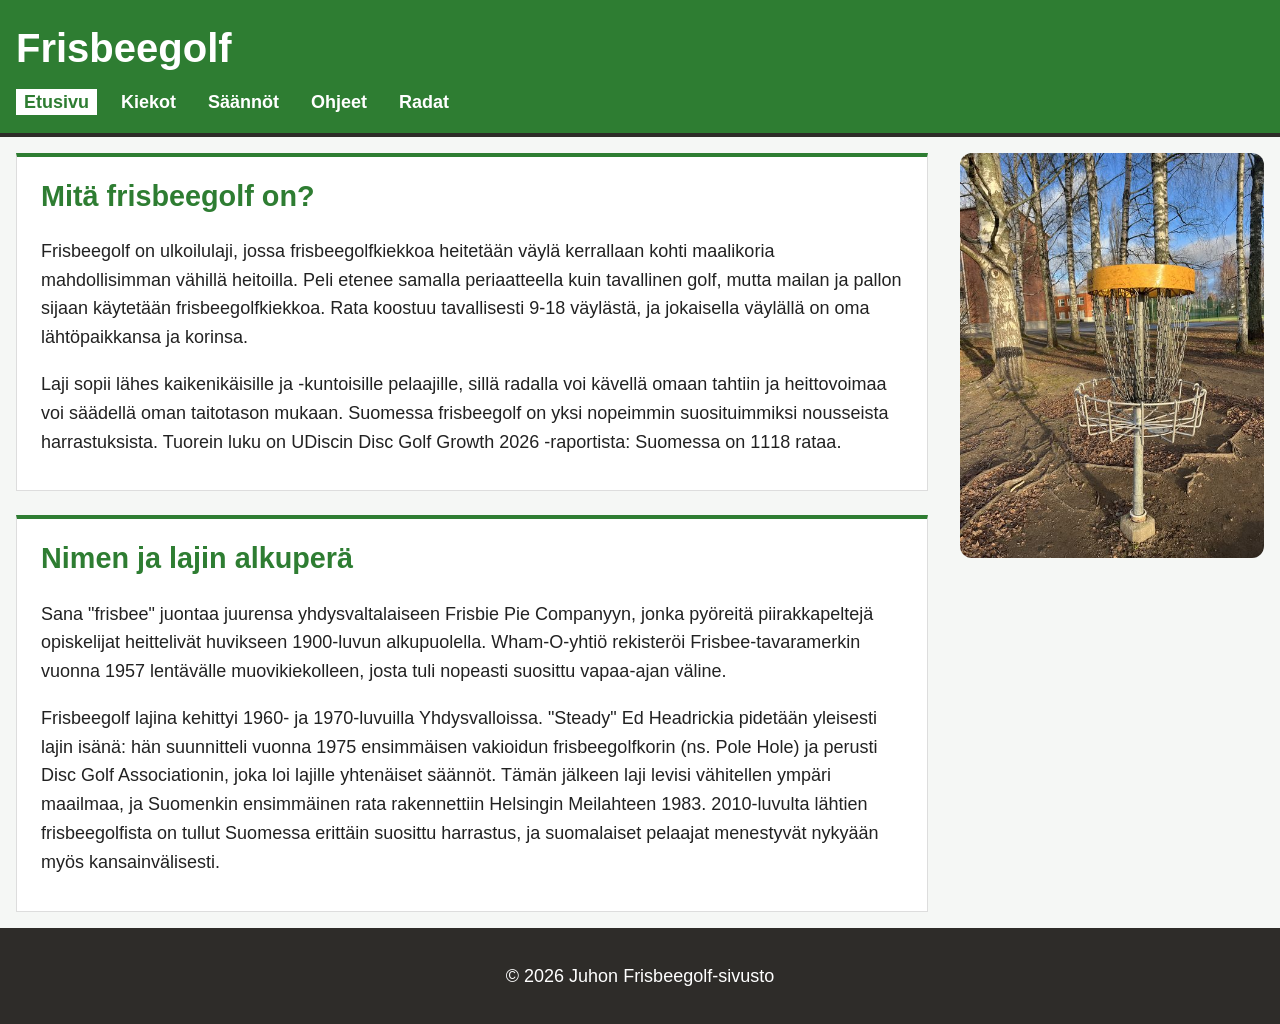
<file: index.html>
<!DOCTYPE html>
<html lang="fi">

<head>
    <meta charset="UTF-8">
    <meta name="viewport" content="width=device-width, initial-scale=1.0">
    <title>Frisbeegolf - Etusivu</title>
    <link rel="stylesheet" href="css/style.css">
</head>

<body>
    <header>
        <h1>Frisbeegolf</h1>
        <nav>
            <ul>
                <li><a href="index.html" aria-current="page">Etusivu</a></li>
                <li><a href="kiekot.html">Kiekot</a></li>
                <li><a href="saannot.html">Säännöt</a></li>
                <li><a href="ohjeet.html">Ohjeet</a></li>
                <li><a href="radat.html">Radat</a></li>
            </ul>
        </nav>
    </header>

    <main class="etusivu">
        <div class="kortit">
            <article class="kortti kortti-levea">
                <h2>Mitä frisbeegolf on?</h2>
                <p>
                    Frisbeegolf on ulkoilulaji, jossa frisbeegolfkiekkoa heitetään väylä kerrallaan
                    kohti maalikoria mahdollisimman vähillä heitoilla. Peli etenee samalla
                    periaatteella kuin tavallinen golf, mutta mailan ja pallon sijaan
                    käytetään frisbeegolfkiekkoa. Rata koostuu tavallisesti 9-18 väylästä, ja
                    jokaisella väylällä on oma lähtöpaikkansa ja korinsa.
                </p>
                <p>
                    Laji sopii lähes kaikenikäisille ja -kuntoisille pelaajille, sillä
                    radalla voi kävellä omaan tahtiin ja heittovoimaa voi säädellä oman
                    taitotason mukaan. Suomessa frisbeegolf on yksi nopeimmin
                    suosituimmiksi nousseista harrastuksista. Tuorein luku on UDiscin Disc Golf Growth 2026 -raportista:
                    Suomessa on 1118 rataa.
                </p>
            </article>

            <article class="kortti kortti-levea">
                <h2>Nimen ja lajin alkuperä</h2>
                <p>
                    Sana "frisbee" juontaa juurensa yhdysvaltalaiseen Frisbie Pie
                    Companyyn, jonka pyöreitä piirakkapeltejä opiskelijat heittelivät
                    huvikseen 1900-luvun alkupuolella. Wham-O-yhtiö rekisteröi
                    Frisbee-tavaramerkin vuonna 1957 lentävälle muovikiekolleen, josta
                    tuli nopeasti suosittu vapaa-ajan väline.
                </p>
                <p>
                    Frisbeegolf lajina kehittyi 1960- ja 1970-luvuilla Yhdysvalloissa.
                    "Steady" Ed Headrickia pidetään yleisesti lajin isänä: hän
                    suunnitteli vuonna 1975 ensimmäisen vakioidun frisbeegolfkorin
                    (ns. Pole Hole) ja perusti Disc Golf Associationin, joka loi
                    lajille yhtenäiset säännöt. Tämän jälkeen laji levisi vähitellen
                    ympäri maailmaa, ja Suomenkin ensimmäinen rata rakennettiin Helsingin Meilahteen
                    1983. 2010-luvulta lähtien frisbeegolfista on tullut
                    Suomessa erittäin suosittu harrastus, ja suomalaiset pelaajat
                    menestyvät nykyään myös kansainvälisesti.
                </p>
            </article>
        </div>

        <div class="reunakuva">
            <img src="images/kori.jpg" alt="Frisbeegolfkori koivujen keskellä syksyisessä puistossa" width="500"
                height="667">
        </div>
    </main>

    <footer>
        <p>&copy; 2026 Juhon Frisbeegolf-sivusto</p>
    </footer>
</body>

</html>
</file>
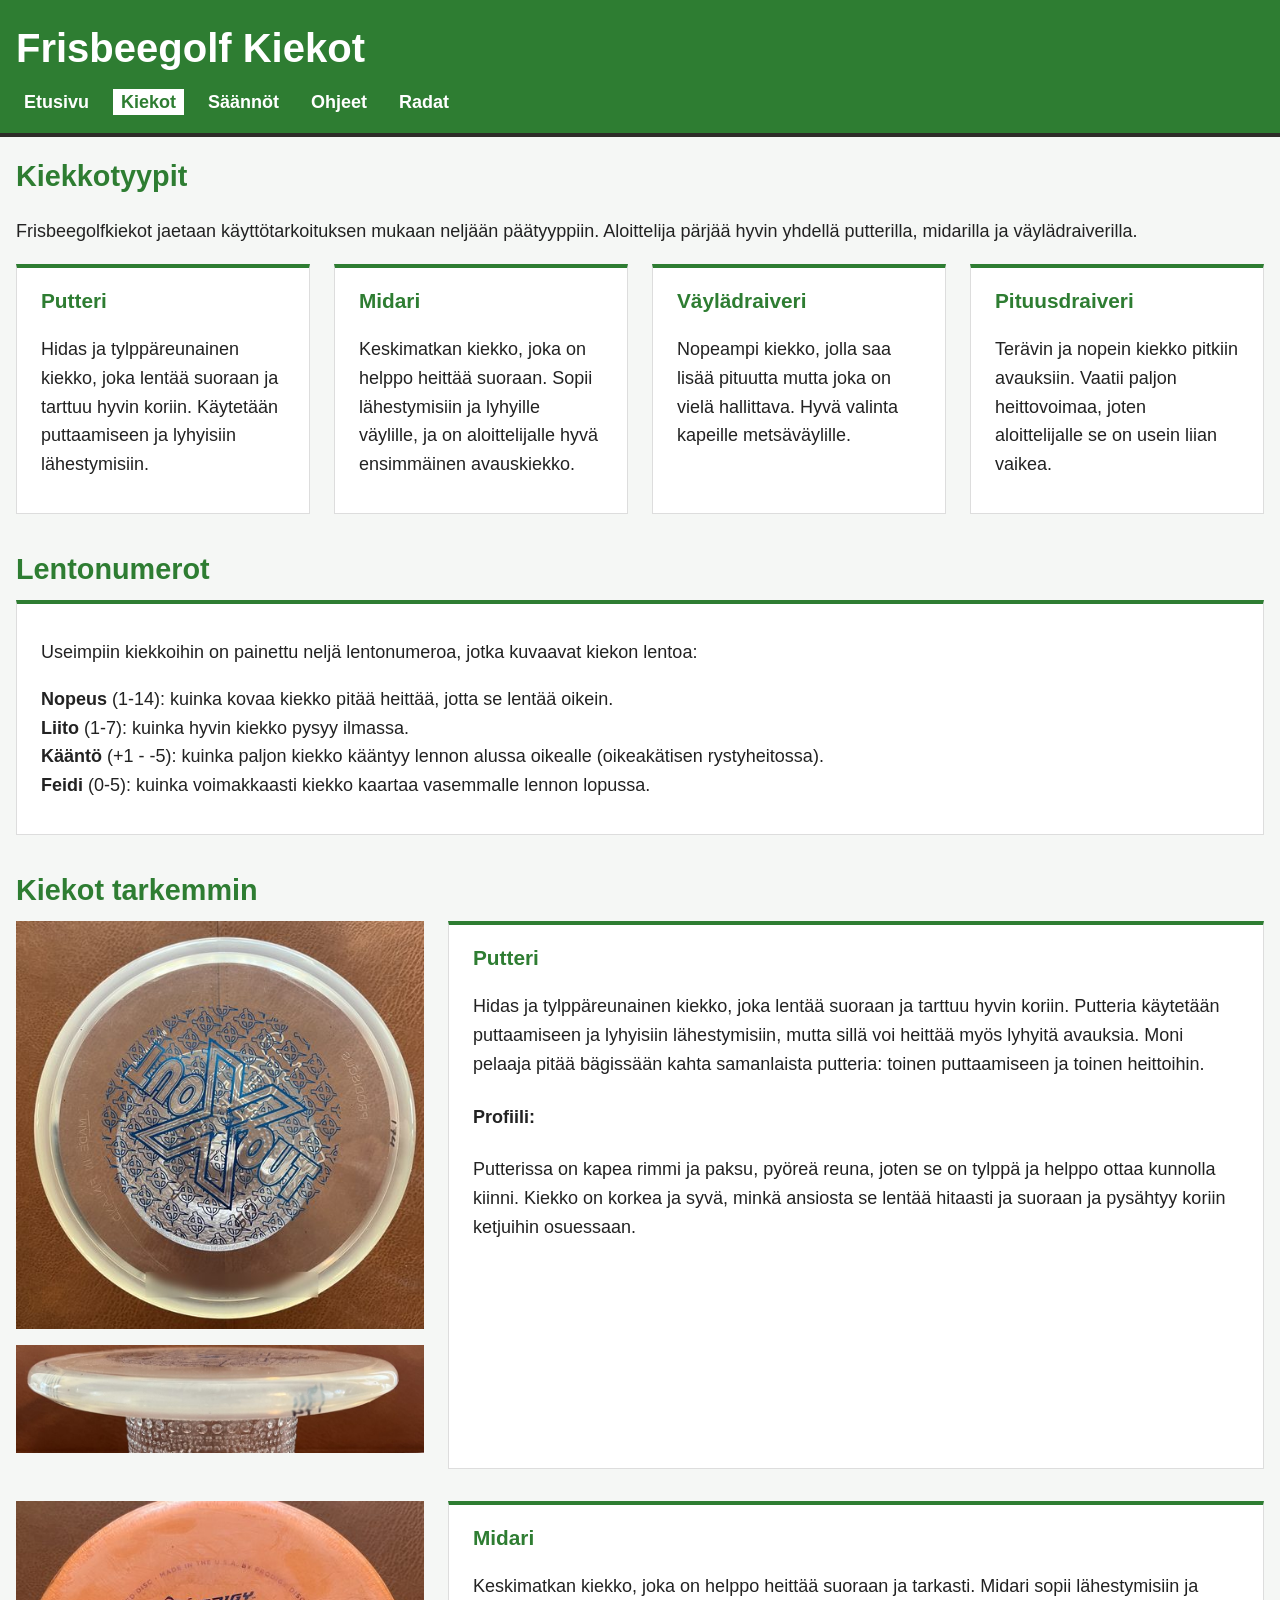
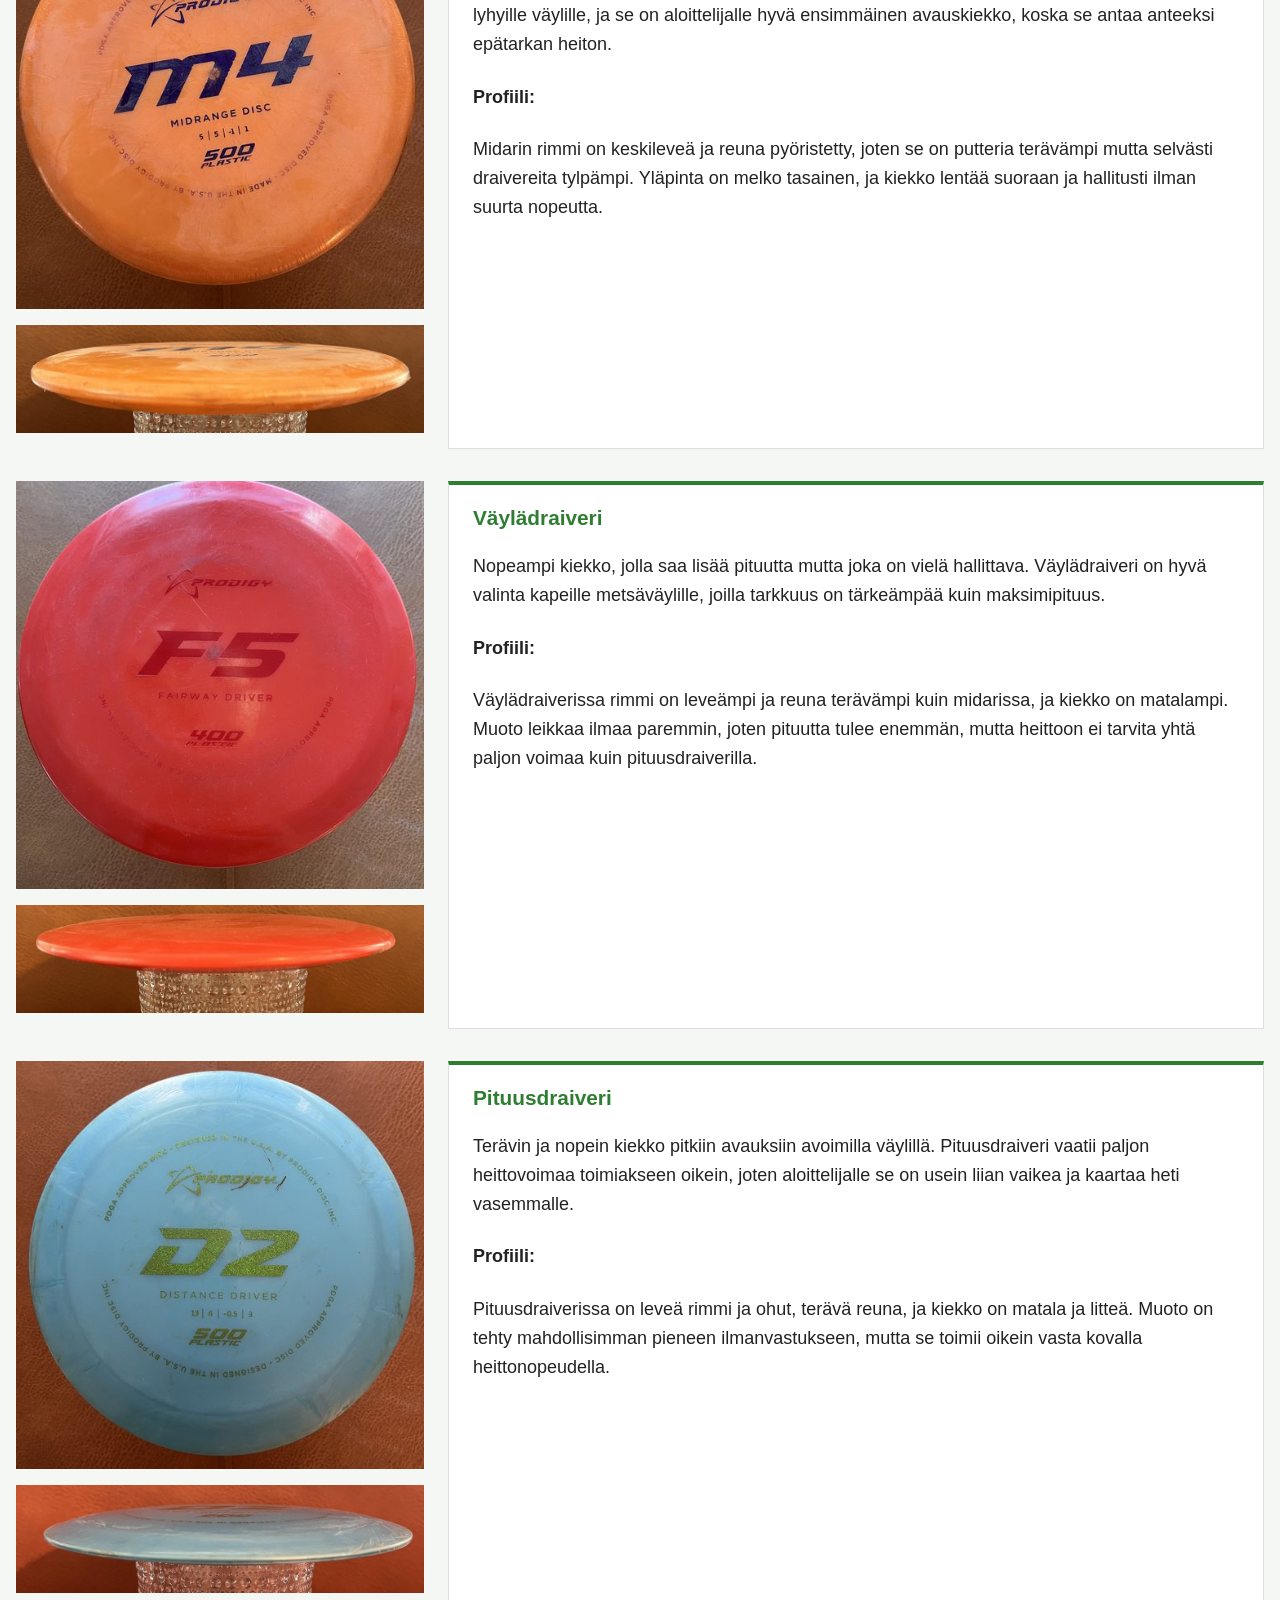
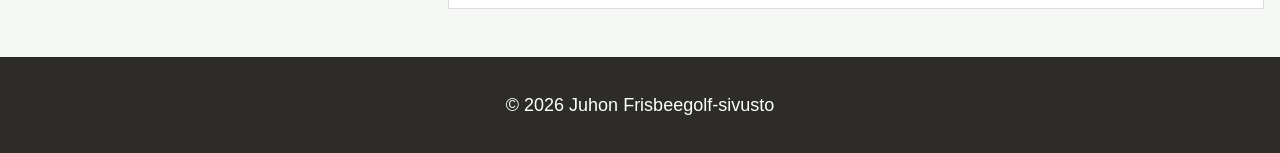
<file: kiekot.html>
<!DOCTYPE html>
<html lang="fi">
<head>
    <meta charset="UTF-8">
    <meta name="viewport" content="width=device-width, initial-scale=1.0">
    <title>Kiekot - Frisbeegolf</title>
    <link rel="stylesheet" href="css/style.css">
</head>
<body>
    <header>
        <h1>Frisbeegolf Kiekot</h1>
        <nav>
            <ul>
                <li><a href="index.html">Etusivu</a></li>
                <li><a href="kiekot.html" aria-current="page">Kiekot</a></li>
                <li><a href="saannot.html">Säännöt</a></li>
                <li><a href="ohjeet.html">Ohjeet</a></li>
                <li><a href="radat.html">Radat</a></li>
            </ul>
        </nav>
    </header>

    <main>
        <section>
            <h2>Kiekkotyypit</h2>
            <p>
                Frisbeegolfkiekot jaetaan käyttötarkoituksen mukaan neljään päätyyppiin.
                Aloittelija pärjää hyvin yhdellä putterilla, midarilla ja väylädraiverilla.
            </p>
            <div class="kortit">
                <article class="kortti">
                    <h3>Putteri</h3>
                    <p>
                        Hidas ja tylppäreunainen kiekko, joka lentää suoraan ja tarttuu
                        hyvin koriin. Käytetään puttaamiseen ja lyhyisiin lähestymisiin.
                    </p>
                </article>
                <article class="kortti">
                    <h3>Midari</h3>
                    <p>
                        Keskimatkan kiekko, joka on helppo heittää suoraan. Sopii
                        lähestymisiin ja lyhyille väylille, ja on aloittelijalle hyvä
                        ensimmäinen avauskiekko.
                    </p>
                </article>
                <article class="kortti">
                    <h3>Väylädraiveri</h3>
                    <p>
                        Nopeampi kiekko, jolla saa lisää pituutta mutta joka on vielä
                        hallittava. Hyvä valinta kapeille metsäväylille.
                    </p>
                </article>
                <article class="kortti">
                    <h3>Pituusdraiveri</h3>
                    <p>
                        Terävin ja nopein kiekko pitkiin avauksiin. Vaatii paljon
                        heittovoimaa, joten aloittelijalle se on usein liian vaikea.
                    </p>
                </article>
            </div>
        </section>

        <section>
            <h2>Lentonumerot</h2>
            <div class="kortit">
                <article class="kortti kortti-levea">
                    <p>Useimpiin kiekkoihin on painettu neljä lentonumeroa, jotka kuvaavat kiekon lentoa:</p>
                    <ul>
                        <li><strong>Nopeus</strong> (1-14): kuinka kovaa kiekko pitää heittää, jotta se lentää oikein.</li>
                        <li><strong>Liito</strong> (1-7): kuinka hyvin kiekko pysyy ilmassa.</li>
                        <li><strong>Kääntö</strong> (+1 - -5): kuinka paljon kiekko kääntyy lennon alussa oikealle (oikeakätisen rystyheitossa).</li>
                        <li><strong>Feidi</strong> (0-5): kuinka voimakkaasti kiekko kaartaa vasemmalle lennon lopussa.</li>
                    </ul>
                </article>
            </div>
        </section>

        <section>
            <h2>Kiekot tarkemmin</h2>
            <article class="kiekko">
                <div class="kiekko-kuvat">
                    <img src="images/putteri-etu.jpg"
                        alt="Läpinäkyvä Prodiscus Jokeri -putteri ylhäältä kuvattuna"
                        width="500" height="500">
                    <img src="images/putteri-profiili.jpg"
                        alt="Jokeri-putteri sivulta, jossa näkyy paksu ja tylppä reuna"
                        width="900" height="238">
                </div>
                <div class="kortti">
                    <div>
                        <h3>Putteri</h3>
                        <p>
                            Hidas ja tylppäreunainen kiekko, joka lentää suoraan ja tarttuu hyvin koriin. Putteria käytetään puttaamiseen ja lyhyisiin lähestymisiin, mutta sillä voi heittää myös lyhyitä avauksia. Moni pelaaja pitää bägissään kahta samanlaista putteria: toinen puttaamiseen ja toinen heittoihin.
                        </p>
                    </div>
                    <div class="profiili">
                        <h4>Profiili:</h4>
                        <p>
                            Putterissa on kapea rimmi ja paksu, pyöreä reuna, joten se on tylppä ja helppo ottaa kunnolla kiinni. Kiekko on korkea ja syvä, minkä ansiosta se lentää hitaasti ja suoraan ja pysähtyy koriin ketjuihin osuessaan.
                        </p>
                    </div>
                </div>
            </article>

            <article class="kiekko">
                <div class="kiekko-kuvat">
                    <img src="images/midari-etu.jpg"
                        alt="Oranssi Prodigy M4 -midari ylhäältä kuvattuna"
                        width="500" height="500">
                    <img src="images/midari-profiili.jpg"
                        alt="M4-midari sivulta, jossa näkyy keskipaksu reuna"
                        width="900" height="238">
                </div>
                <div class="kortti">
                    <div>
                        <h3>Midari</h3>
                        <p>
                            Keskimatkan kiekko, joka on helppo heittää suoraan ja tarkasti. Midari sopii lähestymisiin ja lyhyille väylille, ja se on aloittelijalle hyvä ensimmäinen avauskiekko, koska se antaa anteeksi epätarkan heiton.
                        </p>
                    </div>
                    <div class="profiili">
                        <h4>Profiili:</h4>
                        <p>
                            Midarin rimmi on keskileveä ja reuna pyöristetty, joten se on putteria terävämpi mutta selvästi draivereita tylpämpi. Yläpinta on melko tasainen, ja kiekko lentää suoraan ja hallitusti ilman suurta nopeutta.
                        </p>
                    </div>
                </div>
            </article>

            <article class="kiekko">
                <div class="kiekko-kuvat">
                    <img src="images/vayladraiveri-etu.jpg"
                        alt="Punainen Prodigy F5 -väylädraiveri ylhäältä kuvattuna"
                        width="500" height="500">
                    <img src="images/vayladraiveri-profiili.jpg"
                        alt="F5-väylädraiveri sivulta, jossa näkyy ohuempi ja terävämpi reuna"
                        width="900" height="238">
                </div>
                <div class="kortti">
                    <div>
                        <h3>Väylädraiveri</h3>
                        <p>
                            Nopeampi kiekko, jolla saa lisää pituutta mutta joka on vielä hallittava. Väylädraiveri on hyvä valinta kapeille metsäväylille, joilla tarkkuus on tärkeämpää kuin maksimipituus.
                        </p>
                    </div>
                    <div class="profiili">
                        <h4>Profiili:</h4>
                        <p>
                            Väylädraiverissa rimmi on leveämpi ja reuna terävämpi kuin midarissa, ja kiekko on matalampi. Muoto leikkaa ilmaa paremmin, joten pituutta tulee enemmän, mutta heittoon ei tarvita yhtä paljon voimaa kuin pituusdraiverilla.
                        </p>
                    </div>
                </div>
            </article>

            <article class="kiekko">
                <div class="kiekko-kuvat">
                    <img src="images/pituusdraiveri-etu.jpg"
                        alt="Vaaleansininen Prodigy D2 -pituusdraiveri ylhäältä kuvattuna"
                        width="500" height="500">
                    <img src="images/pituusdraiveri-profiili.jpg"
                        alt="D2-pituusdraiveri sivulta, jossa näkyy ohut ja terävä reuna"
                        width="900" height="238">
                </div>
                <div class="kortti">
                    <div>
                        <h3>Pituusdraiveri</h3>
                        <p>
                            Terävin ja nopein kiekko pitkiin avauksiin avoimilla väylillä. Pituusdraiveri vaatii paljon heittovoimaa toimiakseen oikein, joten aloittelijalle se on usein liian vaikea ja kaartaa heti vasemmalle.
                        </p>
                    </div>
                    <div class="profiili">
                        <h4>Profiili:</h4>
                        <p>
                            Pituusdraiverissa on leveä rimmi ja ohut, terävä reuna, ja kiekko on matala ja litteä. Muoto on tehty mahdollisimman pieneen ilmanvastukseen, mutta se toimii oikein vasta kovalla heittonopeudella.
                        </p>
                    </div>
                </div>
            </article>
        </section>
    </main>

    <footer>
        <p>&copy; 2026 Juhon Frisbeegolf-sivusto</p>
    </footer>
</body>
</html>
</file>
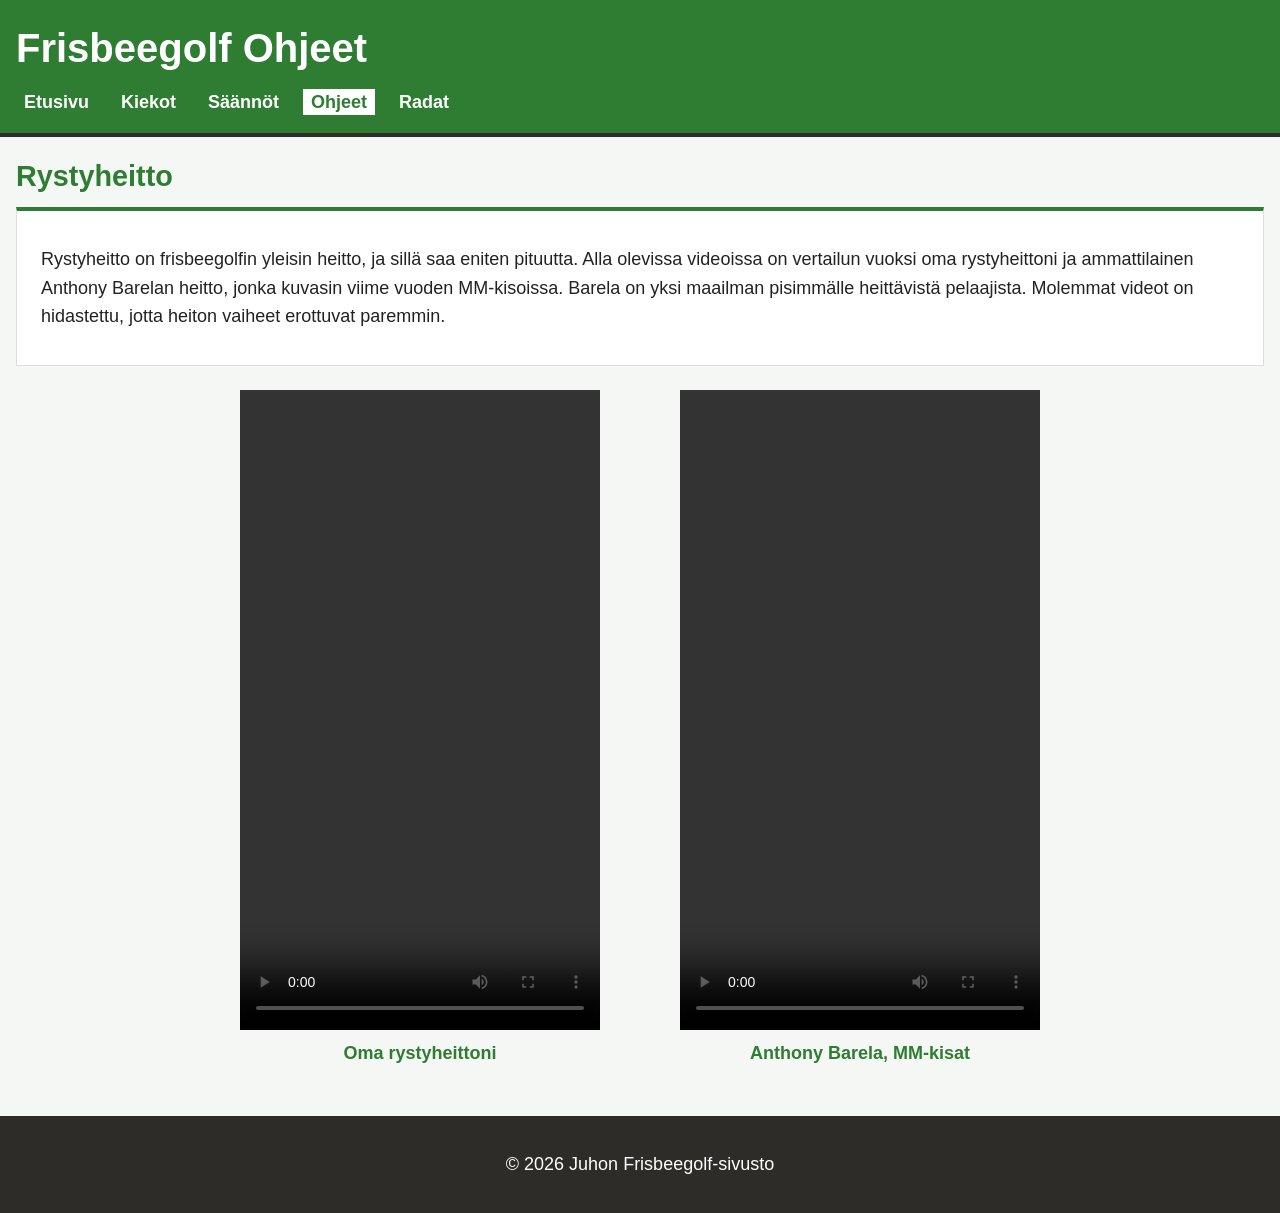
<file: ohjeet.html>
<!DOCTYPE html>
<html lang="fi">

<head>
    <meta charset="UTF-8">
    <meta name="viewport" content="width=device-width, initial-scale=1.0">
    <title>Ohjeet - Frisbeegolf</title>
    <link rel="stylesheet" href="css/style.css">
</head>

<body>
    <header>
        <h1>Frisbeegolf Ohjeet</h1>
        <nav>
            <ul>
                <li><a href="index.html">Etusivu</a></li>
                <li><a href="kiekot.html">Kiekot</a></li>
                <li><a href="saannot.html">Säännöt</a></li>
                <li><a href="ohjeet.html" aria-current="page">Ohjeet</a></li>
                <li><a href="radat.html">Radat</a></li>
            </ul>
        </nav>
    </header>

    <main>
        <section>
            <h2>Rystyheitto</h2>
            <div class="kortit">
                <article class="kortti kortti-levea">
                    <p>
                        Rystyheitto on frisbeegolfin yleisin heitto, ja sillä saa eniten pituutta.
                        Alla olevissa videoissa on vertailun vuoksi oma rystyheittoni ja
                        ammattilainen Anthony Barelan heitto, jonka kuvasin viime vuoden
                        MM-kisoissa. Barela on yksi maailman pisimmälle heittävistä pelaajista.
                        Molemmat videot on hidastettu, jotta heiton vaiheet erottuvat paremmin.
                    </p>
                </article>
                <div class="videopaikka kortti-levea">
                    <figure>
                        <video controls width="360" height="640">
                            <source src="video/rystyheitto.mp4" type="video/mp4">
                        </video>
                        <figcaption>Oma rystyheittoni</figcaption>
                    </figure>
                    <figure>
                        <video controls width="360" height="640">
                            <source src="video/barela-rystyheitto.mp4" type="video/mp4">
                        </video>
                        <figcaption>Anthony Barela, MM-kisat</figcaption>
                    </figure>
                </div>
            </div>
        </section>
    </main>

    <footer>
        <p>&copy; 2026 Juhon Frisbeegolf-sivusto</p>
    </footer>
</body>

</html>
</file>
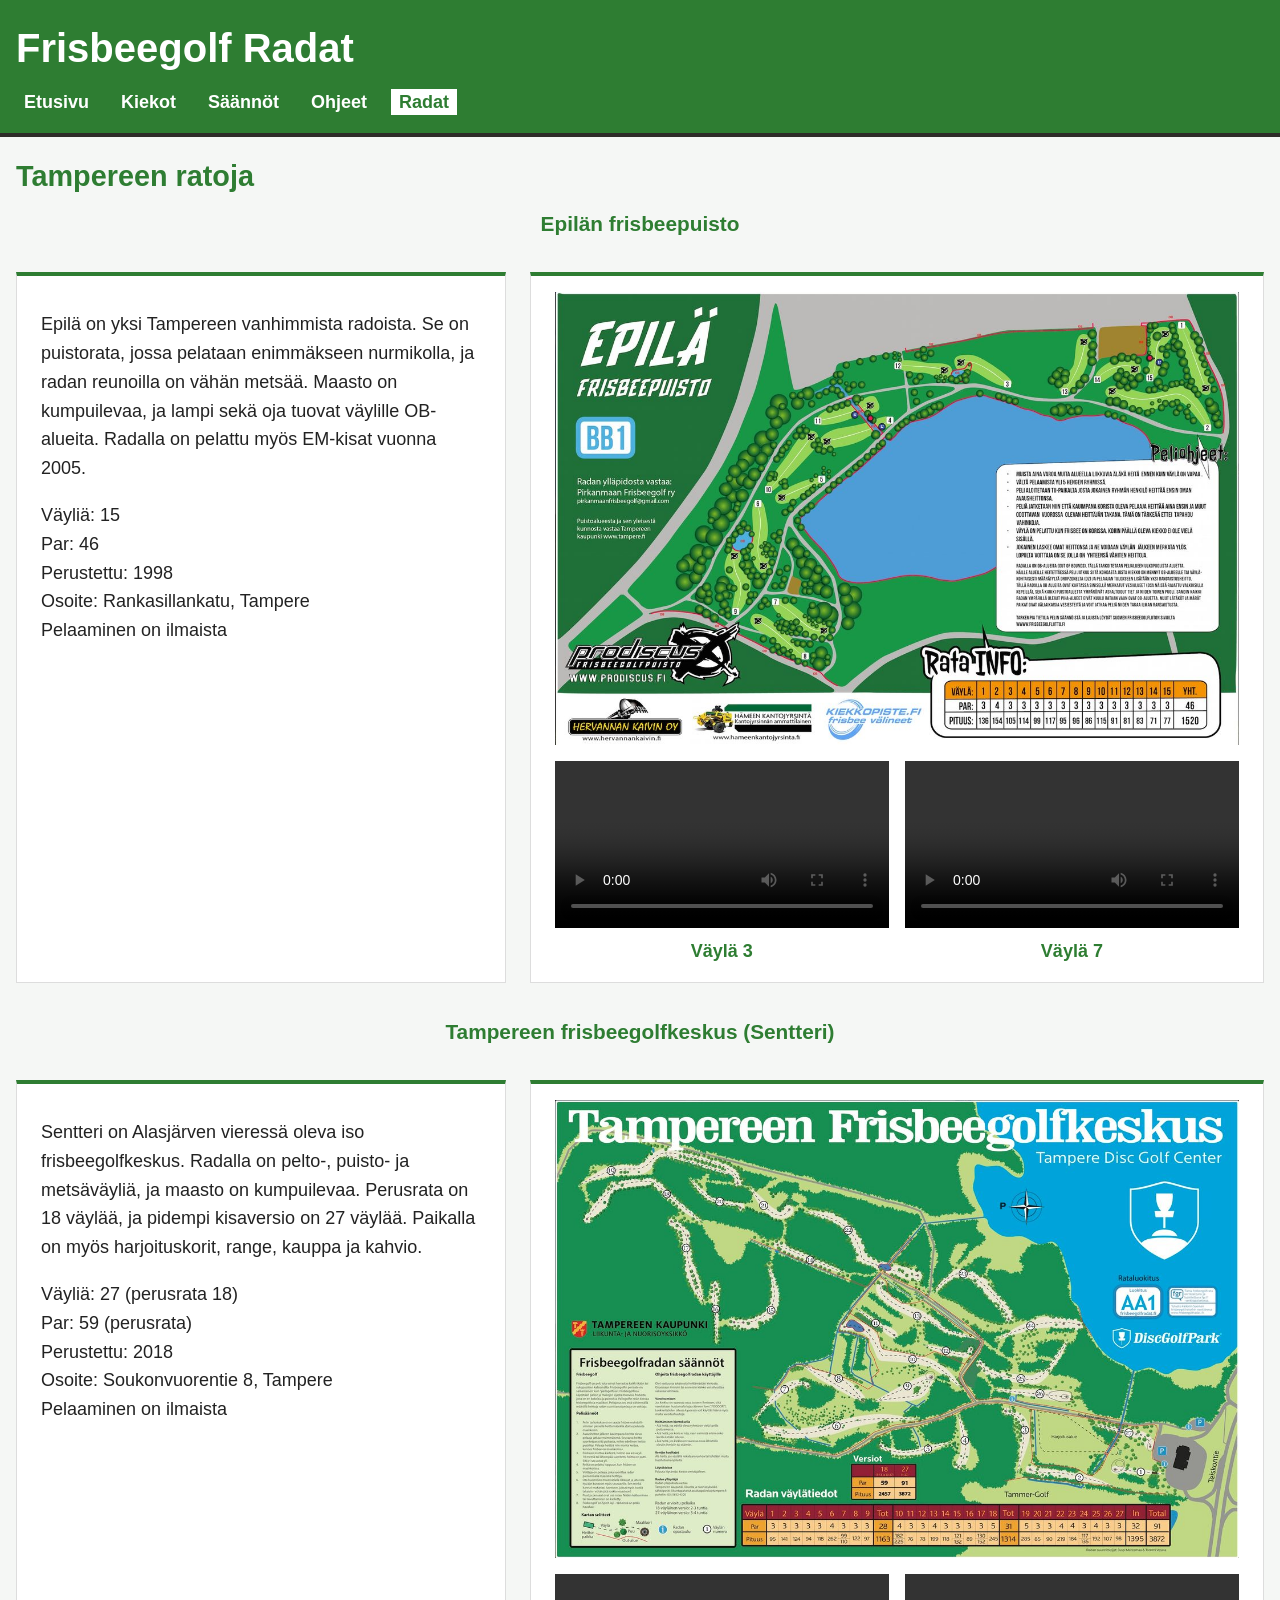
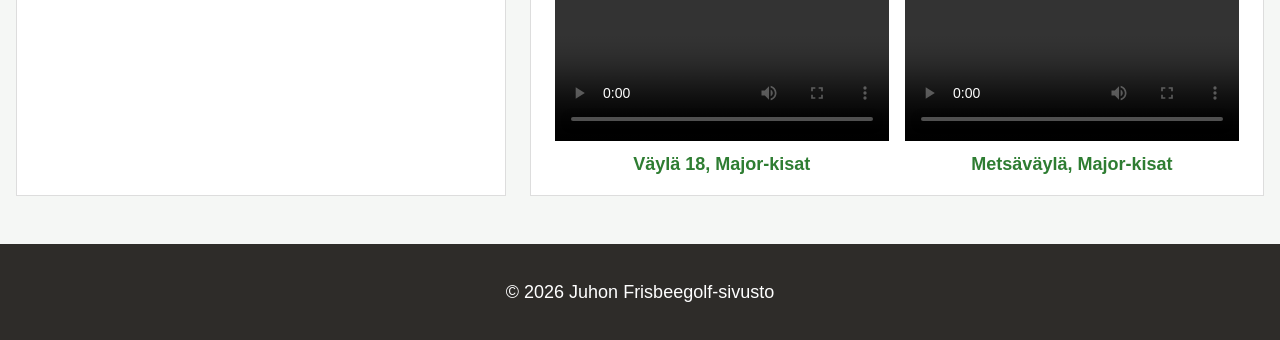
<file: radat.html>
<!DOCTYPE html>
<html lang="fi">
<head>
    <meta charset="UTF-8">
    <meta name="viewport" content="width=device-width, initial-scale=1.0">
    <title>Radat - Frisbeegolf</title>
    <link rel="stylesheet" href="css/style.css">
</head>
<body>
    <header>
        <h1>Frisbeegolf Radat</h1>
        <nav>
            <ul>
                <li><a href="index.html">Etusivu</a></li>
                <li><a href="kiekot.html">Kiekot</a></li>
                <li><a href="saannot.html">Säännöt</a></li>
                <li><a href="ohjeet.html">Ohjeet</a></li>
                <li><a href="radat.html" aria-current="page">Radat</a></li>
            </ul>
        </nav>
    </header>

    <main class="radat-sivu">
        <section>
            <h2>Tampereen ratoja</h2>
            <article class="rata">
                <h3 class="radan-nimi">Epilän frisbeepuisto</h3>
                <div class="kortti">
                    <p>
                        Epilä on yksi Tampereen vanhimmista radoista. Se on puistorata,
                        jossa pelataan enimmäkseen nurmikolla, ja radan reunoilla on
                        vähän metsää. Maasto on kumpuilevaa, ja lampi sekä oja tuovat
                        väylille OB-alueita. Radalla on pelattu myös EM-kisat vuonna 2005.
                    </p>
                    <ul>
                        <li>Väyliä: 15</li>
                        <li>Par: 46</li>
                        <li>Perustettu: 1998</li>
                        <li>Osoite: Rankasillankatu, Tampere</li>
                        <li>Pelaaminen on ilmaista</li>
                    </ul>
                </div>
                <div class="kortti ratakuvat">
                    <img class="ratakartta" src="images/epila-ratakartta.jpg"
                        alt="Epilän frisbeepuiston ratakartta, jossa näkyvät 15 väylää lammen ympärillä"
                        width="1200" height="794">
                    <figure>
                        <video controls width="720" height="1280">
                            <source src="video/epila-avaus1.mp4" type="video/mp4">
                        </video>
                        <figcaption>Väylä 3</figcaption>
                    </figure>
                    <figure>
                        <video controls width="720" height="1280">
                            <source src="video/epila-avaus2.mp4" type="video/mp4">
                        </video>
                        <figcaption>Väylä 7</figcaption>
                    </figure>
                </div>
            </article>

            <article class="rata">
                <h3 class="radan-nimi">Tampereen frisbeegolfkeskus (Sentteri)</h3>
                <div class="kortti">
                    <p>
                        Sentteri on Alasjärven vieressä oleva iso frisbeegolfkeskus.
                        Radalla on pelto-, puisto- ja metsäväyliä, ja maasto on kumpuilevaa.
                        Perusrata on 18 väylää, ja pidempi kisaversio on 27 väylää.
                        Paikalla on myös harjoituskorit, range, kauppa ja kahvio.
                    </p>
                    <ul>
                        <li>Väyliä: 27 (perusrata 18)</li>
                        <li>Par: 59 (perusrata)</li>
                        <li>Perustettu: 2018</li>
                        <li>Osoite: Soukonvuorentie 8, Tampere</li>
                        <li>Pelaaminen on ilmaista</li>
                    </ul>
                </div>
                <div class="kortti ratakuvat">
                    <img class="ratakartta" src="images/sentteri-ratakartta.jpg"
                        alt="Tampereen frisbeegolfkeskuksen ratakartta, jossa näkyvät 27 väylää Alasjärven rannalla"
                        width="1200" height="803">
                    <figure>
                        <video controls width="720" height="1280">
                            <source src="video/sentteri-vayla18.mp4" type="video/mp4">
                        </video>
                        <figcaption>Väylä 18, Major-kisat</figcaption>
                    </figure>
                    <figure>
                        <video controls width="720" height="1280">
                            <source src="video/sentteri-metsavayla.mp4" type="video/mp4">
                        </video>
                        <figcaption>Metsäväylä, Major-kisat</figcaption>
                    </figure>
                </div>
            </article>
        </section>
    </main>

    <footer>
        <p>&copy; 2026 Juhon Frisbeegolf-sivusto</p>
    </footer>
</body>
</html>
</file>
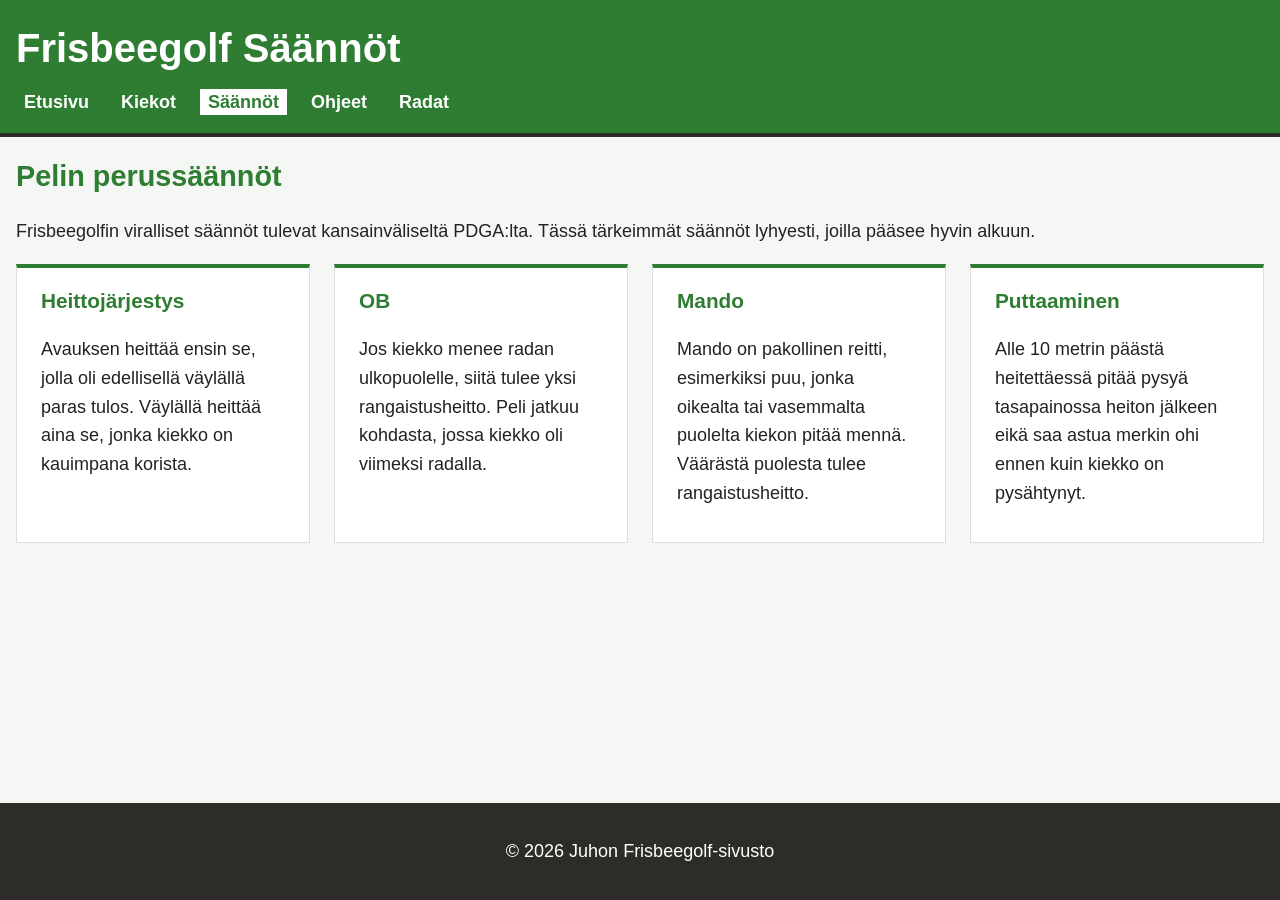
<file: saannot.html>
<!DOCTYPE html>
<html lang="fi">
<head>
    <meta charset="UTF-8">
    <meta name="viewport" content="width=device-width, initial-scale=1.0">
    <title>Säännöt - Frisbeegolf</title>
    <link rel="stylesheet" href="css/style.css">
</head>
<body>
    <header>
        <h1>Frisbeegolf Säännöt</h1>
        <nav>
            <ul>
                <li><a href="index.html">Etusivu</a></li>
                <li><a href="kiekot.html">Kiekot</a></li>
                <li><a href="saannot.html" aria-current="page">Säännöt</a></li>
                <li><a href="ohjeet.html">Ohjeet</a></li>
                <li><a href="radat.html">Radat</a></li>
            </ul>
        </nav>
    </header>

    <main>
        <section>
            <h2>Pelin perussäännöt</h2>
            <p>
                Frisbeegolfin viralliset säännöt tulevat kansainväliseltä PDGA:lta.
                Tässä tärkeimmät säännöt lyhyesti, joilla pääsee hyvin alkuun.
            </p>
            <div class="kortit">
                <article class="kortti">
                    <h3>Heittojärjestys</h3>
                    <p>
                        Avauksen heittää ensin se, jolla oli edellisellä väylällä paras
                        tulos. Väylällä heittää aina se, jonka kiekko on kauimpana korista.
                    </p>
                </article>
                <article class="kortti">
                    <h3>OB</h3>
                    <p>
                        Jos kiekko menee radan ulkopuolelle, siitä tulee yksi
                        rangaistusheitto. Peli jatkuu kohdasta, jossa kiekko oli viimeksi radalla.
                    </p>
                </article>
                <article class="kortti">
                    <h3>Mando</h3>
                    <p>
                        Mando on pakollinen reitti, esimerkiksi puu, jonka oikealta
                        tai vasemmalta puolelta kiekon pitää mennä. Väärästä puolesta tulee rangaistusheitto.
                    </p>
                </article>
                <article class="kortti">
                    <h3>Puttaaminen</h3>
                    <p>
                        Alle 10 metrin päästä heitettäessä pitää pysyä tasapainossa
                        heiton jälkeen eikä saa astua merkin ohi ennen kuin kiekko on pysähtynyt.
                    </p>
                </article>
            </div>
        </section>
    </main>

    <footer>
        <p>&copy; 2026 Juhon Frisbeegolf-sivusto</p>
    </footer>
</body>
</html>
</file>
<file: css/style.css>
body {
    font-family: Arial, sans-serif;
    margin: 0;
    padding: 0;
    color: #222;
    background-color: #f5f7f5;
    font-size: 18px;
    line-height: 1.6;
    display: grid;
    grid-template-rows: auto 1fr auto;
    min-height: 100vh;
}

h1, h2, h3 {
    font-family: Arial, sans-serif;
    margin: 0 0 0.5rem 0;
}

h1 {
    font-size: 2.5rem;
}

h2 {
    font-size: 1.8rem;
    color: #2e7d32;
}

h3 {
    font-size: 1.3rem;
    color: #2e7d32;
}

header {
    background-color: #2e7d32;
    color: white;
    padding: 1rem;
    border-bottom: 4px solid #2e2c29;
    position: sticky;
    top: 0;
    z-index: 10;
}

/* flexi navigaatiota */
nav ul {
    list-style: none;
    display: flex;
    gap: 1rem;
    padding: 0;
    margin: 0.5rem 0 0 0;
}

nav a {
    color: white;
    text-decoration: none;
    font-weight: bold;
    padding: 0.2rem 0.5rem;
}

nav a:hover {
    color: #000000;
}

/* yläpalkin aktiivinen sivusto merkintä */
nav a[aria-current="page"] {
    background-color: white;
    color: #2e7d32;
}

/* kaikilla sivuilla sama sisällön max leveys */
main {
    padding: 1rem;
    max-width: 1300px;
    width: 100%;
    box-sizing: border-box;
    margin: 0 auto;
}

section {
    margin-bottom: 2rem;
}

/* etusivun layoutti jossa tekstit on vasemmalla ja kuvat oikeella */
.etusivu {
    display: grid;
    grid-template-columns: 3fr 1fr;
    gap: 2rem;
}

.reunakuva img {
    width: 100%;
    height: auto;
    border-radius: 12px;
}

/* kortit gridillä */
.kortit {
    display: grid;
    grid-template-columns: repeat(4, 1fr);
    gap: 1.5rem;
}

.kortti {
    background-color: white;
    border: 1px solid #ddd;
    border-top: 4px solid #2e7d32;
    padding: 1rem 1.5rem;
}

.kortti-levea {
    grid-column: 1 / 5;
}

/* listat korteissa ilman palloja */
.kortti ul {
    list-style: none;
    padding-left: 0;
}

/* kiekko sivun asettelu kuvat vasemmalla tekstit oikeella */
.kiekko {
    display: grid;
    grid-template-columns: 1fr 2fr;
    gap: 1.5rem;
    margin-bottom: 2rem;
}

.kiekko-kuvat img {
    display: block;
    width: 100%;
    height: auto;
    margin-bottom: 1rem;
}

/* valmiit paikat kuville kunhan joudan ottamaan */
.kuvapaikka {
    background-color: white;
    border: 1px solid #ddd;
    text-align: center;
    color: #777;
    margin-bottom: 1rem;
}

.kuvapaikka-yla {
    height: 250px;
}

.kuvapaikka-profiili {
    height: 80px;
}

.videopaikka {
    display: flex;
    justify-content: center;
    gap: 5rem;
}

.videopaikka figure {
    margin: 0;
    text-align: center;
}

.videopaikka figcaption {
    font-weight: bold;
    color: #2e7d32;
}

/* radat sivun layoutti */
.rata {
    display: grid;
    grid-template-columns: 2fr 3fr;
    gap: 1.5rem;
    margin-bottom: 2rem;
}

/* radan nimi keskelle molempien laatikoiden yläpuolelle */
.radan-nimi {
    grid-column: 1 / 3;
    text-align: center;
}

/* kuvien layoutti ratasivulla */
.ratakuvat {
    display: grid;
    grid-template-columns: 1fr 1fr;
    column-gap: 1rem;
}

.ratakuvat .kuvapaikka {
    height: 320px;
}

.ratakartta {
    grid-column: 1 / 3;
    width: 100%;
    height: auto;
    margin-bottom: 1rem;
}

.ratakuvat figure {
    margin: 0;
    text-align: center;
}

.ratakuvat video {
    width: 100%;
    height: auto;
}

.ratakuvat figcaption {
    font-weight: bold;
    color: #2e7d32;
}

footer {
    text-align: center;
    padding: 1rem;
    background-color: #2e2c29;
    color: white;
}
</file>
